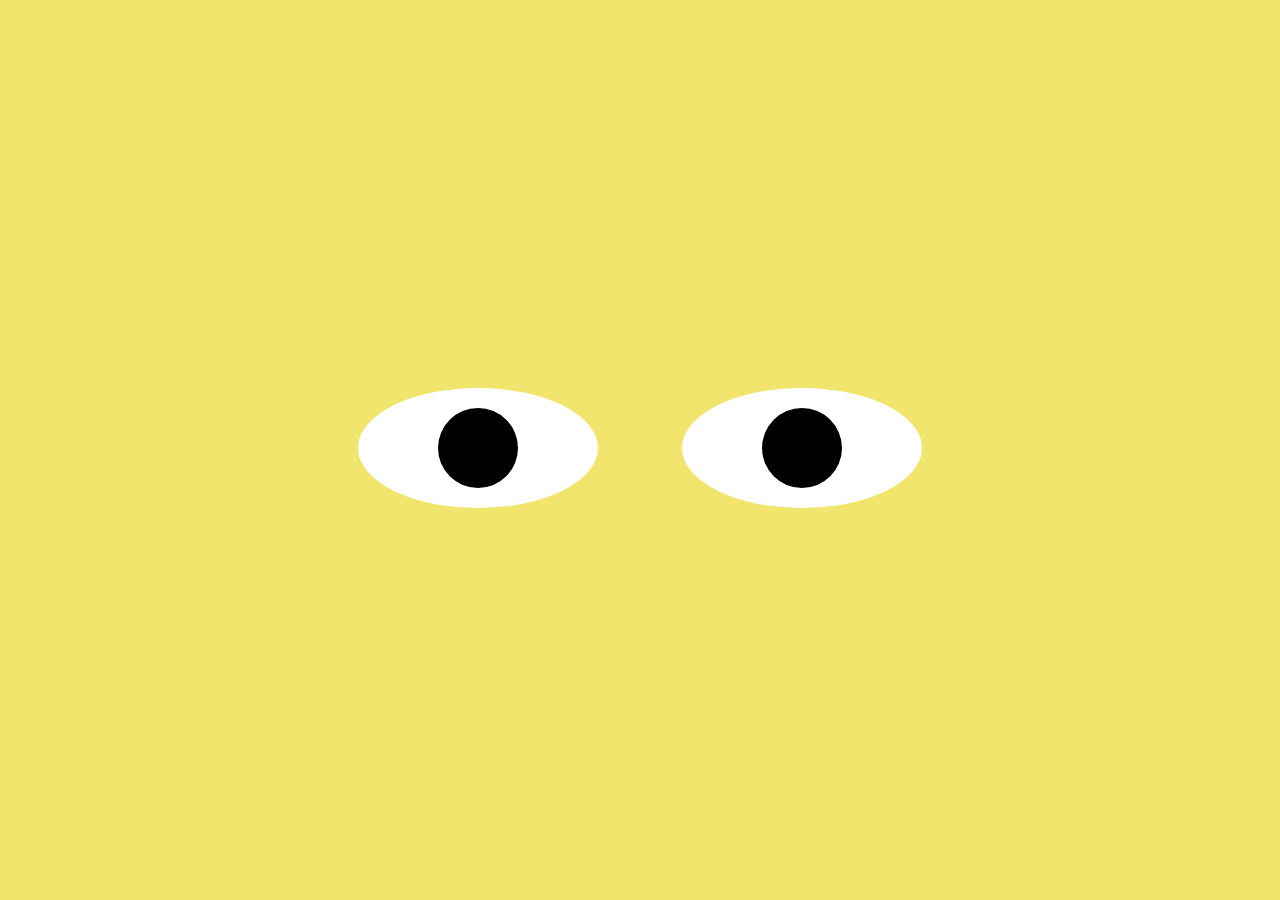
<file: index.html>
<html>

  <script src="eyes.js"></script>

  <link rel="stylesheet" href="styles.css">

  <body>
    <div class="eyes">
      <div class="eye">
        <div class="ball"></div>
      </div>
      <div class="eye">
        <div class="ball"></div>
      </div>
    </div>
  </body>

  
</html>
</file>
<file: styles.css>
body {
  margin: 0;
  padding: 0;
  background: #f2e56d;
}

.eyes {
  position: absolute;
  top: 50%;
  transform: translateY(-50%);
  width: 100%;
  text-align: center;
}
.eye {
  width: 240px;
  height: 120px;
  background: #fff;
  display: inline-block;
  margin: 40px;
  border-radius: 50%;
  position: relative;
  overflow: hidden;
}
.ball {
  width: 80px;
  height: 80px;
  background: #000;
  position: absolute;
  top: 50%;
  left: 50%;
  transform: translate(-50%, -50%);
  border-radius: 50%;
}
</file>
